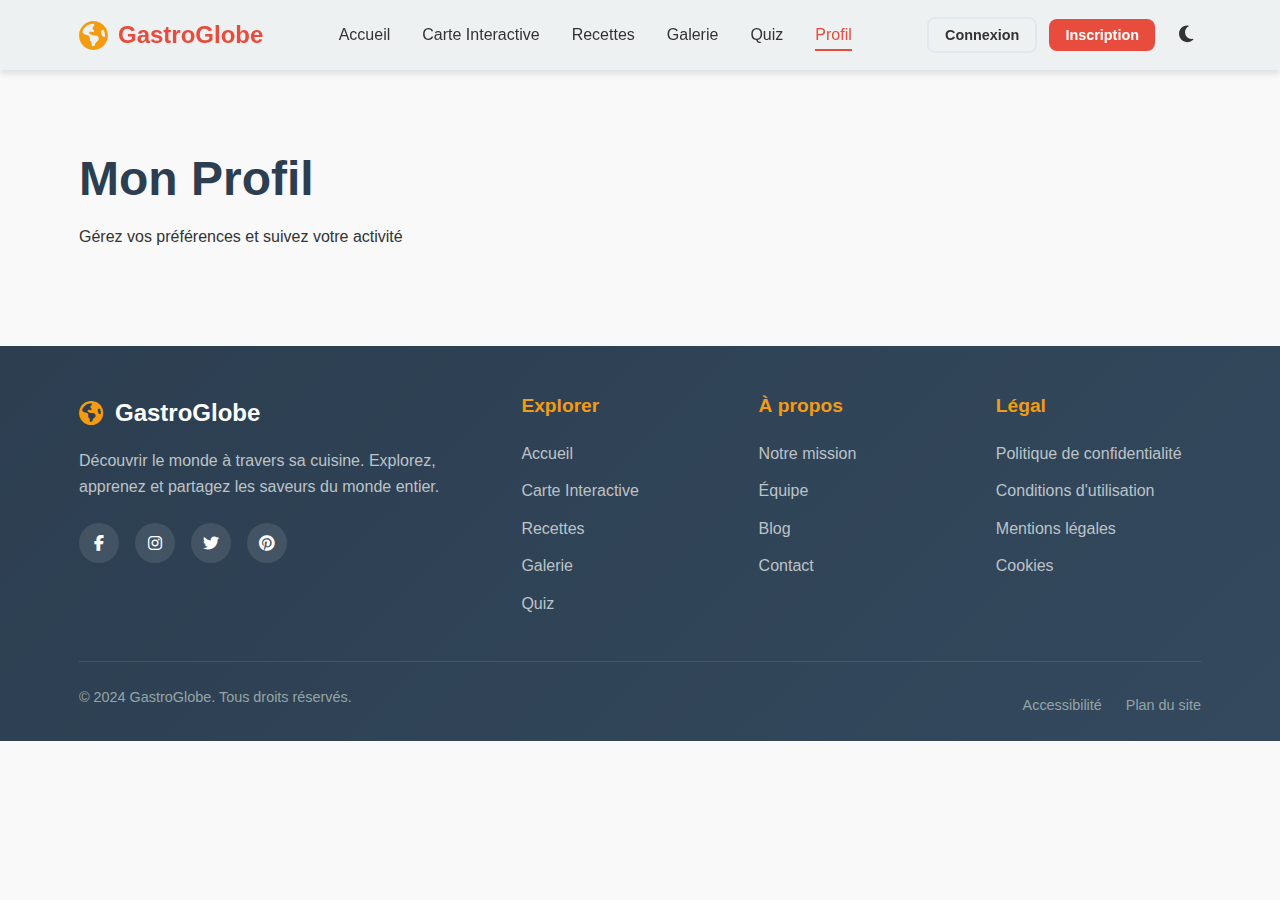
<file: pages/profil.html>
<!DOCTYPE html>
<html lang="fr">
<head>
    <meta charset="UTF-8">
    <meta name="viewport" content="width=device-width, initial-scale=1.0">
    <title>Mon Profil - GastroGlobe</title>
    <link rel="stylesheet" href="https://cdnjs.cloudflare.com/ajax/libs/font-awesome/6.4.0/css/all.min.css">
    <link rel="stylesheet" href="../css/style.css">
    <link rel="stylesheet" href="../css/components/header.css">
    <link rel="stylesheet" href="../css/components/footer.css">
    <link rel="stylesheet" href="../css/components/auth.css">
    <link rel="stylesheet" href="../css/pages/profil.css">
</head>
<body>
    <header class="main-header">
        <div class="container">
            <div class="header-content">
                <div class="logo">
                    <a href="../index.html">
                        <i class="fas fa-globe-americas"></i>
                        <span>GastroGlobe</span>
                    </a>
                </div>
                <nav class="main-nav">
                    <ul>
                        <li><a href="../index.html">Accueil</a></li>
                        <li><a href="carte.html">Carte Interactive</a></li>
                        <li><a href="recettes.html">Recettes</a></li>
                        <li><a href="galerie.html">Galerie</a></li>
                        <li><a href="quiz.html">Quiz</a></li>
                        <li><a href="profil.html" class="active">Profil</a></li>
                    </ul>
                </nav>
                <div class="header-actions">
                    <div class="user-menu" id="userMenu" style="display: none;">
                        <div class="user-info">
                            <div class="user-avatar" id="userAvatarHeader"></div>
                            <span id="userNameHeader"></span>
                        </div>
                        <div class="dropdown-menu">
                            <a href="profil.html"><i class="fas fa-user"></i> Mon Profil</a>
                            <a href="#" id="logoutBtn"><i class="fas fa-sign-out-alt"></i> Déconnexion</a>
                        </div>
                    </div>
                    <div class="auth-buttons" id="authButtons">
                        <button class="btn btn-outline" id="loginBtn">Connexion</button>
                        <button class="btn btn-primary" id="registerBtn">Inscription</button>
                    </div>
                    <button class="theme-toggle" id="themeToggle">
                        <i class="fas fa-moon"></i>
                    </button>
                </div>
            </div>
        </div>
    </header>

    <section class="page-header">
        <div class="container">
            <div class="page-header-content">
                <h1>Mon Profil</h1>
                <p>Gérez vos préférences et suivez votre activité</p>
            </div>
        </div>
    </section>

    <!-- Guest State -->
    <section class="profile-guest" id="profileGuest" style="display: none;">
        <div class="container">
            <div class="guest-content">
                <div class="guest-icon">
                    <i class="fas fa-user-lock"></i>
                </div>
                <h2>Accès réservé aux membres</h2>
                <p>Connectez-vous pour accéder à votre profil personnel et gérer vos favoris.</p>
                <div class="guest-actions">
                    <button class="btn btn-primary" id="guestLoginBtn">
                        <i class="fas fa-sign-in-alt"></i> Se connecter
                    </button>
                    <button class="btn btn-secondary" id="guestRegisterBtn">
                        <i class="fas fa-user-plus"></i> Créer un compte
                    </button>
                </div>
            </div>
        </div>
    </section>

    <!-- Authenticated State -->
    <section class="profile-authenticated" id="profileAuthenticated" style="display: none;">
        <div class="container">
            <div class="profile-layout">
                <!-- Sidebar -->
                <div class="profile-sidebar">
                    <div class="user-card">
                        <div class="user-avatar-large" id="userAvatarLarge">
                            <i class="fas fa-user"></i>
                        </div>
                        <h2 id="userName">Invité</h2>
                        <p class="user-email" id="userEmail"></p>
                        <div class="user-stats">
                            <div class="user-stat">
                                <span class="stat-number" id="favoritesCount">0</span>
                                <span class="stat-label">Favoris</span>
                            </div>
                            <div class="user-stat">
                                <span class="stat-number" id="quizScore">0</span>
                                <span class="stat-label">Points</span>
                            </div>
                            <div class="user-stat">
                                <span class="stat-number" id="memberSince">-</span>
                                <span class="stat-label">Membre</span>
                            </div>
                        </div>
                    </div>

                    <nav class="profile-nav">
                        <button class="nav-item active" data-tab="overview">
                            <i class="fas fa-home"></i>
                            <span>Vue d'ensemble</span>
                        </button>
                        <button class="nav-item" data-tab="favorites">
                            <i class="fas fa-heart"></i>
                            <span>Mes Favoris</span>
                            <span class="nav-badge" id="favoritesBadge">0</span>
                        </button>
                        <button class="nav-item" data-tab="history">
                            <i class="fas fa-history"></i>
                            <span>Historique</span>
                        </button>
                        <button class="nav-item" data-tab="achievements">
                            <i class="fas fa-trophy"></i>
                            <span>Badges</span>
                            <span class="nav-badge" id="badgesCount">0</span>
                        </button>
                        <button class="nav-item" data-tab="settings">
                            <i class="fas fa-cog"></i>
                            <span>Paramètres</span>
                        </button>
                    </nav>

                    <div class="profile-actions">
                        <button class="btn btn-primary btn-full" id="editProfileBtn">
                            <i class="fas fa-edit"></i> Modifier le profil
                        </button>
                    </div>
                </div>

                <!-- Main Content -->
                <div class="profile-content">
                    <!-- Overview Tab -->
                    <div class="tab-content active" id="overviewTab">
                        <div class="tab-header">
                            <h2>Vue d'ensemble</h2>
                            <p>Votre activité récente sur GastroGlobe</p>
                        </div>

                        <div class="overview-grid">
                            <div class="stat-card large">
                                <div class="stat-icon">
                                    <i class="fas fa-trophy"></i>
                                </div>
                                <div class="stat-content">
                                    <span class="stat-number" id="overviewScore">0</span>
                                    <span class="stat-label">Score Total Quiz</span>
                                    <div class="stat-progress">
                                        <div class="progress-bar">
                                            <div class="progress-fill" id="scoreProgress" style="width: 0%"></div>
                                        </div>
                                        <span class="progress-text">Niveau 1</span>
                                    </div>
                                </div>
                            </div>

                            <div class="stat-card">
                                <div class="stat-icon">
                                    <i class="fas fa-heart"></i>
                                </div>
                                <div class="stat-content">
                                    <span class="stat-number" id="overviewFavorites">0</span>
                                    <span class="stat-label">Recettes Favorites</span>
                                </div>
                            </div>

                            <div class="stat-card">
                                <div class="stat-icon">
                                    <i class="fas fa-check-circle"></i>
                                </div>
                                <div class="stat-content">
                                    <span class="stat-number" id="overviewQuizzes">0</span>
                                    <span class="stat-label">Quiz Complétés</span>
                                </div>
                            </div>

                            <div class="stat-card">
                                <div class="stat-icon">
                                    <i class="fas fa-clock"></i>
                                </div>
                                <div class="stat-content">
                                    <span class="stat-number" id="overviewRecipes">0</span>
                                    <span class="stat-label">Recettes Consultées</span>
                                </div>
                            </div>
                        </div>

                        <div class="recent-activity">
                            <h3>Activité Récente</h3>
                            <div class="activity-list" id="recentActivity">
                                <!-- Activity items will be loaded here -->
                            </div>
                        </div>
                    </div>

                    <!-- Favorites Tab -->
                    <div class="tab-content" id="favoritesTab">
                        <div class="tab-header">
                            <h2>Mes Recettes Favorites</h2>
                            <p>Vos recettes préférées sauvegardées</p>
                        </div>

                        <div class="favorites-controls">
                            <div class="search-bar">
                                <i class="fas fa-search"></i>
                                <input type="text" id="favoritesSearch" placeholder="Rechercher dans mes favoris...">
                            </div>
                            <div class="filter-group">
                                <select id="favoritesFilter" class="filter-select">
                                    <option value="all">Toutes les catégories</option>
                                    <option value="vegan">Vegan</option>
                                    <option value="vegetarien">Végétarien</option>
                                    <option value="viande">Viande</option>
                                    <option value="poisson">Poisson</option>
                                </select>
                            </div>
                        </div>

                        <div class="favorites-grid" id="favoritesGrid">
                            <!-- Favorites will be loaded here -->
                        </div>

                        <div class="empty-state" id="emptyFavorites" style="display: none;">
                            <div class="empty-icon">
                                <i class="fas fa-heart"></i>
                            </div>
                            <h3>Aucune recette favorite</h3>
                            <p>Ajoutez des recettes à vos favoris pour les retrouver facilement ici.</p>
                            <a href="recettes.html" class="btn btn-primary">
                                <i class="fas fa-utensils"></i> Découvrir des recettes
                            </a>
                        </div>
                    </div>

                    <!-- History Tab -->
                    <div class="tab-content" id="historyTab">
                        <div class="tab-header">
                            <h2>Historique d'Activité</h2>
                            <p>Vos dernières actions sur GastroGlobe</p>
                        </div>

                        <div class="history-filters">
                            <div class="filter-group">
                                <select id="historyTypeFilter" class="filter-select">
                                    <option value="all">Toutes les activités</option>
                                    <option value="recipe_view">Consultation recettes</option>
                                    <option value="quiz_completed">Quiz complétés</option>
                                    <option value="favorite_added">Favoris ajoutés</option>
                                </select>
                            </div>
                            <button class="btn btn-secondary" id="clearHistoryBtn">
                                <i class="fas fa-trash"></i> Effacer l'historique
                            </button>
                        </div>

                        <div class="history-timeline" id="historyTimeline">
                            <!-- History items will be loaded here -->
                        </div>

                        <div class="empty-state" id="emptyHistory" style="display: none;">
                            <div class="empty-icon">
                                <i class="fas fa-history"></i>
                            </div>
                            <h3>Aucune activité récente</h3>
                            <p>Votre historique d'activité apparaîtra ici.</p>
                        </div>
                    </div>

                    <!-- Achievements Tab -->
                    <div class="tab-content" id="achievementsTab">
                        <div class="tab-header">
                            <h2>Mes Badges</h2>
                            <p>Débloquez des badges en explorant le monde culinaire</p>
                        </div>

                        <div class="achievements-stats">
                            <div class="achievement-stat">
                                <span class="stat-number" id="unlockedBadges">0</span>
                                <span class="stat-label">Badges débloqués</span>
                            </div>
                            <div class="achievement-stat">
                                <span class="stat-number" id="totalBadges">12</span>
                                <span class="stat-label">Badges disponibles</span>
                            </div>
                            <div class="achievement-stat">
                                <span class="stat-number" id="completionRate">0%</span>
                                <span class="stat-label">Taux de completion</span>
                            </div>
                        </div>

                        <div class="achievements-grid" id="achievementsGrid">
                            <!-- Badges will be loaded here -->
                        </div>
                    </div>

                    <!-- Settings Tab -->
                    <div class="tab-content" id="settingsTab">
                        <div class="tab-header">
                            <h2>Paramètres du Compte</h2>
                            <p>Personnalisez votre expérience GastroGlobe</p>
                        </div>

                        <form class="settings-form" id="settingsForm">
                            <div class="settings-section">
                                <h3>Profil</h3>
                                <div class="form-group">
                                    <label for="settingsName">Nom d'utilisateur</label>
                                    <input type="text" id="settingsName" required>
                                </div>
                                <div class="form-group">
                                    <label for="settingsEmail">Adresse email</label>
                                    <input type="email" id="settingsEmail" required>
                                </div>
                                <div class="form-group">
                                    <label>Avatar</label>
                                    <div class="avatar-options">
                                        <div class="avatar-option" data-avatar="👨‍🍳">👨‍🍳</div>
                                        <div class="avatar-option" data-avatar="👩‍🍳">👩‍🍳</div>
                                        <div class="avatar-option" data-avatar="🧑‍🍳">🧑‍🍳</div>
                                        <div class="avatar-option" data-avatar="🍕">🍕</div>
                                        <div class="avatar-option" data-avatar="🍣">🍣</div>
                                        <div class="avatar-option" data-avatar="🌮">🌮</div>
                                    </div>
                                </div>
                            </div>

                            <div class="settings-section">
                                <h3>Préférences</h3>
                                <div class="form-group">
                                    <label for="settingsLanguage">Langue</label>
                                    <select id="settingsLanguage" class="filter-select">
                                        <option value="fr">Français</option>
                                        <option value="en">English</option>
                                        <option value="es">Español</option>
                                    </select>
                                </div>
                                <div class="form-group checkbox-group">
                                    <input type="checkbox" id="settingsNotifications" checked>
                                    <label for="settingsNotifications">
                                        <span class="checkbox-label">Recevoir les notifications par email</span>
                                        <span class="checkbox-description">Recevez des recettes et des défis culinaires</span>
                                    </label>
                                </div>
                                <div class="form-group checkbox-group">
                                    <input type="checkbox" id="settingsNewsletter" checked>
                                    <label for="settingsNewsletter">
                                        <span class="checkbox-label">S'abonner à la newsletter</span>
                                        <span class="checkbox-description">Recevez notre newsletter hebdomadaire</span>
                                    </label>
                                </div>
                            </div>

                            <div class="settings-section">
                                <h3>Sécurité</h3>
                                <div class="form-group">
                                    <label for="currentPassword">Mot de passe actuel</label>
                                    <input type="password" id="currentPassword">
                                </div>
                                <div class="form-group">
                                    <label for="newPassword">Nouveau mot de passe</label>
                                    <input type="password" id="newPassword">
                                </div>
                                <div class="form-group">
                                    <label for="confirmPassword">Confirmer le nouveau mot de passe</label>
                                    <input type="password" id="confirmPassword">
                                </div>
                            </div>

                            <div class="settings-actions">
                                <button type="submit" class="btn btn-primary">
                                    <i class="fas fa-save"></i> Enregistrer les modifications
                                </button>
                                <button type="button" class="btn btn-secondary" id="resetSettingsBtn">
                                    <i class="fas fa-undo"></i> Réinitialiser
                                </button>
                            </div>
                        </form>
                    </div>
                </div>
            </div>
        </div>
    </section>

    <!-- Edit Profile Modal -->
    <div class="modal" id="editProfileModal">
        <div class="modal-content">
            <span class="close-modal">&times;</span>
            <h2>Modifier le Profil</h2>
            <form id="editProfileForm">
                <div class="form-group">
                    <label for="editName">Nom d'utilisateur</label>
                    <input type="text" id="editName" required>
                </div>
                <div class="form-group">
                    <label for="editEmail">Email</label>
                    <input type="email" id="editEmail" required>
                </div>
                <div class="form-group">
                    <label>Choisissez un avatar</label>
                    <div class="avatar-options">
                        <div class="avatar-option" data-avatar="👨‍🍳">👨‍🍳</div>
                        <div class="avatar-option" data-avatar="👩‍🍳">👩‍🍳</div>
                        <div class="avatar-option" data-avatar="🧑‍🍳">🧑‍🍳</div>
                        <div class="avatar-option" data-avatar="🍕">🍕</div>
                        <div class="avatar-option" data-avatar="🍣">🍣</div>
                        <div class="avatar-option" data-avatar="🌮">🌮</div>
                    </div>
                </div>
                <div class="form-group">
                    <label for="editCurrentPassword">Mot de passe actuel (pour confirmer)</label>
                    <input type="password" id="editCurrentPassword" required>
                </div>
                <div class="form-actions">
                    <button type="submit" class="btn btn-primary btn-full">
                        <i class="fas fa-save"></i> Enregistrer les modifications
                    </button>
                </div>
            </form>
        </div>
    </div>

    <footer class="main-footer">
        <div class="container">
            <div class="footer-content">
                <div class="footer-section">
                    <div class="footer-logo">
                        <i class="fas fa-globe-americas"></i>
                        <span>GastroGlobe</span>
                    </div>
                    <p class="footer-description">
                        Découvrir le monde à travers sa cuisine. Explorez, apprenez et partagez les saveurs du monde entier.
                    </p>
                    <div class="social-links">
                        <a href="#" aria-label="Facebook"><i class="fab fa-facebook-f"></i></a>
                        <a href="#" aria-label="Instagram"><i class="fab fa-instagram"></i></a>
                        <a href="#" aria-label="Twitter"><i class="fab fa-twitter"></i></a>
                        <a href="#" aria-label="Pinterest"><i class="fab fa-pinterest"></i></a>
                    </div>
                </div>
                <div class="footer-section">
                    <h3>Explorer</h3>
                    <ul class="footer-links">
                        <li><a href="../index.html">Accueil</a></li>
                        <li><a href="carte.html">Carte Interactive</a></li>
                        <li><a href="recettes.html">Recettes</a></li>
                        <li><a href="galerie.html">Galerie</a></li>
                        <li><a href="quiz.html">Quiz</a></li>
                    </ul>
                </div>
                <div class="footer-section">
                    <h3>À propos</h3>
                    <ul class="footer-links">
                        <li><a href="apropos.html">Notre mission</a></li>
                        <li><a href="apropos.html">Équipe</a></li>
                        <li><a href="#">Blog</a></li>
                        <li><a href="apropos.html">Contact</a></li>
                    </ul>
                </div>
                <div class="footer-section">
                    <h3>Légal</h3>
                    <ul class="footer-links">
                        <li><a href="#">Politique de confidentialité</a></li>
                        <li><a href="#">Conditions d'utilisation</a></li>
                        <li><a href="#">Mentions légales</a></li>
                        <li><a href="#">Cookies</a></li>
                    </ul>
                </div>
            </div>
            <div class="footer-bottom">
                <p>&copy; 2024 GastroGlobe. Tous droits réservés.</p>
                <div class="footer-bottom-links">
                    <a href="#">Accessibilité</a>
                    <a href="#">Plan du site</a>
                </div>
            </div>
        </div>
    </footer>

    <!-- Auth Modals -->
    <div class="modal" id="loginModal">
        <div class="modal-content">
            <span class="close-modal">&times;</span>
            <h2>Connexion</h2>
            <form id="loginForm">
                <div class="form-group">
                    <label for="loginEmail">Email</label>
                    <input type="email" id="loginEmail" required>
                </div>
                <div class="form-group">
                    <label for="loginPassword">Mot de passe</label>
                    <input type="password" id="loginPassword" required>
                </div>
                <button type="submit" class="btn btn-primary btn-full">Se connecter</button>
            </form>
            <div class="auth-switch">
                <p>Pas encore de compte ? <a href="#" id="switchToRegister">S'inscrire</a></p>
            </div>
        </div>
    </div>

    <div class="modal" id="registerModal">
        <div class="modal-content">
            <span class="close-modal">&times;</span>
            <h2>Inscription</h2>
            <form id="registerForm">
                <div class="form-group">
                    <label for="registerName">Nom d'utilisateur</label>
                    <input type="text" id="registerName" required>
                </div>
                <div class="form-group">
                    <label for="registerEmail">Email</label>
                    <input type="email" id="registerEmail" required>
                </div>
                <div class="form-group">
                    <label for="registerPassword">Mot de passe</label>
                    <input type="password" id="registerPassword" required minlength="6">
                </div>
                <div class="form-group">
                    <label for="registerConfirmPassword">Confirmer le mot de passe</label>
                    <input type="password" id="registerConfirmPassword" required>
                </div>
                <div class="form-group">
                    <label>Choisissez un avatar</label>
                    <div class="avatar-options">
                        <div class="avatar-option" data-avatar="👨‍🍳">👨‍🍳</div>
                        <div class="avatar-option" data-avatar="👩‍🍳">👩‍🍳</div>
                        <div class="avatar-option" data-avatar="🧑‍🍳">🧑‍🍳</div>
                        <div class="avatar-option" data-avatar="🍕">🍕</div>
                        <div class="avatar-option" data-avatar="🍣">🍣</div>
                        <div class="avatar-option" data-avatar="🌮">🌮</div>
                    </div>
                </div>
                <button type="submit" class="btn btn-primary btn-full">S'inscrire</button>
            </form>
            <div class="auth-switch">
                <p>Déjà un compte ? <a href="#" id="switchToLogin">Se connecter</a></p>
            </div>
        </div>
    </div>

    <div class="toast" id="toast"></div>

    <script src="../js/utils.js"></script>
    <script src="../js/auth.js"></script>
    <script src="../js/profile.js"></script>
</body>
</html>
</file>
<file: css/style.css>
:root {
    --primary: #e74c3c;
    --primary-dark: #c0392b;
    --primary-light: #fdEDEC;
    --secondary: #f39c12;
    --accent: #2ecc71;
    --dark: #2c3e50;
    --dark-light: #34495e;
    --light: #ecf0f1;
    --text: #333;
    --text-light: #7f8c8d;
    --bg-light: #f9f9f9;
    --border: #e1e8ed;
    --shadow: 0 4px 6px rgba(0, 0, 0, 0.1);
    --shadow-lg: 0 10px 25px rgba(0, 0, 0, 0.15);
    --transition: all 0.3s ease;
    --radius: 8px;
    --radius-lg: 12px;
}

.dark-mode {
    --primary: #e74c3c;
    --primary-dark: #c0392b;
    --primary-light: #2d1b1a;
    --secondary: #f39c12;
    --accent: #2ecc71;
    --dark: #ecf0f1;
    --dark-light: #bdc3c7;
    --light: #2c3e50;
    --text: #f9f9f9;
    --text-light: #bdc3c7;
    --bg-light: #34495e;
    --border: #4a5f7a;
    --shadow: 0 4px 6px rgba(0, 0, 0, 0.3);
    --shadow-lg: 0 10px 25px rgba(0, 0, 0, 0.4);
}

* {
    margin: 0;
    padding: 0;
    box-sizing: border-box;
}

html {
    scroll-behavior: smooth;
}

body {
    font-family: 'Segoe UI', Tahoma, Geneva, Verdana, sans-serif;
    background-color: var(--bg-light);
    color: var(--text);
    line-height: 1.6;
    transition: var(--transition);
}

.container {
    width: 90%;
    max-width: 1200px;
    margin: 0 auto;
    padding: 0 15px;
}

/* Typography */
h1, h2, h3, h4, h5, h6 {
    font-weight: 700;
    line-height: 1.2;
    margin-bottom: 1rem;
    color: var(--dark);
}

.dark-mode h1, 
.dark-mode h2, 
.dark-mode h3, 
.dark-mode h4, 
.dark-mode h5, 
.dark-mode h6 {
    color: var(--dark);
}

h1 { font-size: 3rem; }
h2 { font-size: 2.5rem; }
h3 { font-size: 2rem; }
h4 { font-size: 1.5rem; }
h5 { font-size: 1.25rem; }
h6 { font-size: 1rem; }

p {
    margin-bottom: 1rem;
}

a {
    color: var(--primary);
    text-decoration: none;
    transition: var(--transition);
}

a:hover {
    color: var(--primary-dark);
}

/* Buttons */
.btn {
    display: inline-flex;
    align-items: center;
    gap: 8px;
    padding: 12px 24px;
    border-radius: var(--radius);
    font-weight: 600;
    cursor: pointer;
    transition: var(--transition);
    border: none;
    font-size: 1rem;
    text-decoration: none;
    justify-content: center;
}

.btn-primary {
    background-color: var(--primary);
    color: white;
}

.btn-primary:hover {
    background-color: var(--primary-dark);
    transform: translateY(-2px);
    box-shadow: var(--shadow-lg);
    color: white;
}

.btn-secondary {
    background-color: transparent;
    border: 2px solid var(--primary);
    color: var(--primary);
}

.btn-secondary:hover {
    background-color: var(--primary);
    color: white;
    transform: translateY(-2px);
    box-shadow: var(--shadow-lg);
}

.btn-outline {
    background-color: transparent;
    border: 2px solid var(--border);
    color: var(--text);
}

.btn-outline:hover {
    border-color: var(--primary);
    color: var(--primary);
    transform: translateY(-2px);
}

.btn-large {
    padding: 16px 32px;
    font-size: 1.1rem;
}

.btn-full {
    width: 100%;
}

/* Hero Section */
.hero {
    padding: 100px 0;
    background: linear-gradient(135deg, var(--primary-light) 0%, var(--bg-light) 100%);
}

.hero-content {
    display: grid;
    grid-template-columns: 1fr 1fr;
    gap: 60px;
    align-items: center;
}

.hero-title {
    font-size: 3.5rem;
    margin-bottom: 1.5rem;
    color: var(--dark);
}

.hero-description {
    font-size: 1.2rem;
    color: var(--text-light);
    margin-bottom: 2rem;
}

.hero-actions {
    display: flex;
    gap: 20px;
    margin-bottom: 3rem;
    flex-wrap: wrap;
}

.hero-stats {
    display: flex;
    gap: 40px;
}

.stat {
    text-align: center;
}

.stat-number {
    display: block;
    font-size: 2rem;
    font-weight: 700;
    color: var(--primary);
}

.stat-label {
    font-size: 0.9rem;
    color: var(--text-light);
}

.hero-visual {
    position: relative;
}

.food-collage {
    position: relative;
    height: 400px;
}

.food-img {
    border-radius: var(--radius-lg);
    box-shadow: var(--shadow-lg);
    object-fit: cover;
    position: absolute;
    transition: var(--transition);
}

.main-img {
    width: 300px;
    height: 300px;
    top: 0;
    left: 50%;
    transform: translateX(-50%);
    z-index: 3;
}

.secondary-img {
    width: 250px;
    height: 250px;
    top: 50px;
    left: 0;
    z-index: 2;
}

.tertiary-img {
    width: 250px;
    height: 250px;
    top: 50px;
    right: 0;
    z-index: 2;
}

.food-collage:hover .main-img {
    transform: translateX(-50%) scale(1.05);
}

.food-collage:hover .secondary-img {
    transform: translateX(-10px) scale(1.05);
}

.food-collage:hover .tertiary-img {
    transform: translateX(10px) scale(1.05);
}

/* Sections */
section {
    padding: 80px 0;
}

.section-header {
    text-align: center;
    margin-bottom: 60px;
}

.section-header h2 {
    font-size: 2.5rem;
    margin-bottom: 1rem;
    color: var(--dark);
}

.section-header p {
    font-size: 1.1rem;
    color: var(--text-light);
    max-width: 600px;
    margin: 0 auto;
}

.section-actions {
    text-align: center;
    margin-top: 40px;
}

/* Features Section */
.features {
    background-color: var(--light);
}

.features-grid {
    display: grid;
    grid-template-columns: repeat(auto-fit, minmax(350px, 1fr));
    gap: 30px;
}

.feature-card {
    background: var(--bg-light);
    padding: 40px 30px;
    border-radius: var(--radius-lg);
    text-align: center;
    transition: var(--transition);
    border: 1px solid var(--border);
}

.feature-card:hover {
    transform: translateY(-10px);
    box-shadow: var(--shadow-lg);
}

.feature-icon {
    width: 80px;
    height: 80px;
    background: linear-gradient(135deg, var(--primary) 0%, var(--secondary) 100%);
    border-radius: 50%;
    display: flex;
    align-items: center;
    justify-content: center;
    margin: 0 auto 20px;
    font-size: 2rem;
    color: white;
}

.feature-card h3 {
    margin-bottom: 15px;
    color: var(--dark);
}

.feature-card p {
    color: var(--text-light);
    margin-bottom: 20px;
}

.feature-link {
    color: var(--primary);
    font-weight: 600;
    display: inline-flex;
    align-items: center;
    gap: 5px;
}

.feature-link:hover {
    gap: 10px;
}

/* Recipes Grid */
.recipes-grid {
    display: grid;
    grid-template-columns: repeat(auto-fill, minmax(300px, 1fr));
    gap: 30px;
}

.recipe-card {
    background: var(--light);
    border-radius: var(--radius-lg);
    overflow: hidden;
    box-shadow: var(--shadow);
    transition: var(--transition);
    border: 1px solid var(--border);
}

.recipe-card:hover {
    transform: translateY(-5px);
    box-shadow: var(--shadow-lg);
}

.recipe-image {
    height: 200px;
    width: 100%;
    object-fit: cover;
}

.recipe-content {
    padding: 20px;
}

.recipe-title {
    font-size: 1.3rem;
    margin-bottom: 10px;
    color: var(--dark);
}

.recipe-description {
    color: var(--text-light);
    margin-bottom: 15px;
    font-size: 0.95rem;
}

.recipe-meta {
    display: flex;
    justify-content: space-between;
    align-items: center;
    margin-bottom: 15px;
    font-size: 0.9rem;
    color: var(--text-light);
}

.recipe-actions {
    display: flex;
    gap: 10px;
}

/* Newsletter */
.newsletter {
    background: linear-gradient(135deg, var(--primary) 0%, var(--secondary) 100%);
    color: white;
    padding: 60px 0;
}

.newsletter-content {
    display: grid;
    grid-template-columns: 1fr 1fr;
    gap: 40px;
    align-items: center;
}

.newsletter-text h2 {
    color: white;
    margin-bottom: 1rem;
}

.newsletter-text p {
    font-size: 1.1rem;
    opacity: 0.9;
}

.newsletter-form .form-group {
    display: flex;
    gap: 10px;
}

.newsletter-form input {
    flex: 1;
    padding: 15px 20px;
    border: none;
    border-radius: var(--radius);
    font-size: 1rem;
}

.newsletter-form .btn {
    white-space: nowrap;
}

/* Form Elements */
.form-group {
    margin-bottom: 20px;
}

.form-group label {
    display: block;
    margin-bottom: 8px;
    font-weight: 500;
    color: var(--dark);
}

.form-group input,
.form-group select,
.form-group textarea {
    width: 100%;
    padding: 12px 16px;
    border: 1px solid var(--border);
    border-radius: var(--radius);
    font-size: 1rem;
    background-color: var(--light);
    color: var(--text);
    transition: var(--transition);
}

.form-group input:focus,
.form-group select:focus,
.form-group textarea:focus {
    outline: none;
    border-color: var(--primary);
    box-shadow: 0 0 0 3px rgba(231, 76, 60, 0.1);
}

/* Modal */
.modal {
    display: none;
    position: fixed;
    top: 0;
    left: 0;
    width: 100%;
    height: 100%;
    background-color: rgba(0, 0, 0, 0.7);
    z-index: 1000;
    align-items: center;
    justify-content: center;
    padding: 20px;
}

.modal-content {
    background-color: var(--light);
    border-radius: var(--radius-lg);
    width: 100%;
    max-width: 500px;
    padding: 40px;
    position: relative;
    box-shadow: var(--shadow-lg);
    animation: modalSlideIn 0.3s ease;
}

@keyframes modalSlideIn {
    from {
        opacity: 0;
        transform: translateY(-50px);
    }
    to {
        opacity: 1;
        transform: translateY(0);
    }
}

.close-modal {
    position: absolute;
    top: 20px;
    right: 20px;
    font-size: 1.5rem;
    cursor: pointer;
    color: var(--text-light);
    transition: var(--transition);
}

.close-modal:hover {
    color: var(--primary);
}

/* Toast */
.toast {
    position: fixed;
    bottom: 20px;
    right: 20px;
    padding: 15px 25px;
    background-color: var(--accent);
    color: white;
    border-radius: var(--radius);
    box-shadow: var(--shadow-lg);
    z-index: 1100;
    transform: translateY(100px);
    opacity: 0;
    transition: all 0.3s ease;
}

.toast.show {
    transform: translateY(0);
    opacity: 1;
}

.toast.error {
    background-color: var(--primary);
}

/* Avatar Options */
.avatar-options {
    display: flex;
    gap: 10px;
    margin: 15px 0;
    flex-wrap: wrap;
    justify-content: center;
}

.avatar-option {
    width: 50px;
    height: 50px;
    border-radius: 50%;
    display: flex;
    align-items: center;
    justify-content: center;
    font-size: 1.5rem;
    cursor: pointer;
    transition: var(--transition);
    border: 2px solid var(--border);
    background: var(--bg-light);
}

.avatar-option.selected {
    border-color: var(--primary);
    transform: scale(1.1);
    background: var(--primary-light);
}

/* Loading */
.loading {
    display: flex;
    justify-content: center;
    align-items: center;
    padding: 40px;
}

.spinner {
    border: 4px solid rgba(0, 0, 0, 0.1);
    border-left-color: var(--primary);
    border-radius: 50%;
    width: 40px;
    height: 40px;
    animation: spin 1s linear infinite;
}

@keyframes spin {
    to { transform: rotate(360deg); }
}

/* Utility Classes */
.text-center { text-align: center; }
.text-left { text-align: left; }
.text-right { text-align: right; }

.mt-1 { margin-top: 1rem; }
.mt-2 { margin-top: 2rem; }
.mt-3 { margin-top: 3rem; }

.mb-1 { margin-bottom: 1rem; }
.mb-2 { margin-bottom: 2rem; }
.mb-3 { margin-bottom: 3rem; }

.hidden { display: none; }
</file>
<file: css/components/header.css>
/* Header Styles */
.main-header {
    background-color: var(--light);
    box-shadow: var(--shadow);
    position: sticky;
    top: 0;
    z-index: 1000;
    transition: var(--transition);
    backdrop-filter: blur(10px);
    background-color: rgba(236, 240, 241, 0.95);
}

.dark-mode .main-header {
    background-color: rgba(44, 62, 80, 0.95);
}

.header-content {
    display: flex;
    justify-content: space-between;
    align-items: center;
    padding: 1rem 0;
}

.logo a {
    display: flex;
    align-items: center;
    gap: 10px;
    font-size: 1.5rem;
    font-weight: 700;
    color: var(--primary);
    text-decoration: none;
    transition: var(--transition);
}

.logo a:hover {
    transform: scale(1.05);
}

.logo i {
    font-size: 1.8rem;
    color: var(--secondary);
}

.main-nav ul {
    display: flex;
    list-style: none;
    gap: 2rem;
    margin: 0;
    padding: 0;
}

.main-nav a {
    text-decoration: none;
    color: var(--text);
    font-weight: 500;
    transition: var(--transition);
    position: relative;
    padding: 0.5rem 0;
}

.main-nav a:hover,
.main-nav a.active {
    color: var(--primary);
}

.main-nav a::after {
    content: '';
    position: absolute;
    width: 0;
    height: 2px;
    bottom: 0;
    left: 0;
    background-color: var(--primary);
    transition: var(--transition);
}

.main-nav a:hover::after,
.main-nav a.active::after {
    width: 100%;
}

.header-actions {
    display: flex;
    align-items: center;
    gap: 1rem;
}

.user-menu {
    display: flex;
    align-items: center;
    gap: 0.75rem;
    position: relative;
    cursor: pointer;
}

.user-info {
    display: flex;
    align-items: center;
    gap: 0.5rem;
    padding: 0.5rem;
    border-radius: var(--radius);
    transition: var(--transition);
}

.user-info:hover {
    background-color: var(--primary-light);
}

.user-avatar {
    width: 2.5rem;
    height: 2.5rem;
    border-radius: 50%;
    background: linear-gradient(135deg, var(--primary) 0%, var(--secondary) 100%);
    display: flex;
    align-items: center;
    justify-content: center;
    color: white;
    font-weight: bold;
    font-size: 1.2rem;
}

.dropdown-menu {
    position: absolute;
    top: 100%;
    right: 0;
    background: var(--light);
    border: 1px solid var(--border);
    border-radius: var(--radius);
    box-shadow: var(--shadow-lg);
    min-width: 200px;
    opacity: 0;
    visibility: hidden;
    transform: translateY(-10px);
    transition: var(--transition);
}

.user-menu:hover .dropdown-menu {
    opacity: 1;
    visibility: visible;
    transform: translateY(0);
}

.dropdown-menu a {
    display: flex;
    align-items: center;
    gap: 0.75rem;
    padding: 0.75rem 1rem;
    color: var(--text);
    text-decoration: none;
    transition: var(--transition);
    border-bottom: 1px solid var(--border);
}

.dropdown-menu a:last-child {
    border-bottom: none;
}

.dropdown-menu a:hover {
    background-color: var(--primary-light);
    color: var(--primary);
}

.auth-buttons {
    display: flex;
    gap: 0.75rem;
}

.theme-toggle {
    background: none;
    border: none;
    font-size: 1.2rem;
    color: var(--text);
    cursor: pointer;
    padding: 0.5rem;
    border-radius: var(--radius);
    transition: var(--transition);
}

.theme-toggle:hover {
    background-color: var(--primary-light);
    color: var(--primary);
    transform: rotate(15deg);
}

.mobile-menu-toggle {
    display: none;
    background: none;
    border: none;
    font-size: 1.5rem;
    color: var(--text);
    cursor: pointer;
    padding: 0.5rem;
}

/* Mobile Navigation */
@media (max-width: 768px) {
    .mobile-menu-toggle {
        display: block;
    }

    .main-nav {
        position: fixed;
        top: 100%;
        left: 0;
        width: 100%;
        background: var(--light);
        box-shadow: var(--shadow);
        transform: translateY(-100%);
        opacity: 0;
        visibility: hidden;
        transition: var(--transition);
    }

    .main-nav.active {
        transform: translateY(0);
        opacity: 1;
        visibility: visible;
    }

    .main-nav ul {
        flex-direction: column;
        padding: 1rem;
        gap: 0;
    }

    .main-nav a {
        display: block;
        padding: 1rem;
        border-bottom: 1px solid var(--border);
    }

    .main-nav a:last-child {
        border-bottom: none;
    }

    .auth-buttons {
        flex-direction: column;
        width: 100%;
    }

    .auth-buttons .btn {
        width: 100%;
        justify-content: center;
    }
}
</file>
<file: css/components/footer.css>
/* Footer Styles */
.main-footer {
    background: linear-gradient(135deg, var(--dark) 0%, var(--dark-light) 100%);
    color: white;
    padding: 3rem 0 1rem;
    margin-top: auto;
}

.footer-content {
    display: grid;
    grid-template-columns: 2fr 1fr 1fr 1fr;
    gap: 2rem;
    margin-bottom: 2rem;
}

.footer-section h3 {
    color: var(--secondary);
    margin-bottom: 1.5rem;
    font-size: 1.2rem;
}

.footer-logo {
    display: flex;
    align-items: center;
    gap: 0.75rem;
    font-size: 1.5rem;
    font-weight: 700;
    color: white;
    margin-bottom: 1rem;
}

.footer-logo i {
    color: var(--secondary);
}

.footer-description {
    color: #bdc3c7;
    line-height: 1.6;
    margin-bottom: 1.5rem;
}

.social-links {
    display: flex;
    gap: 1rem;
}

.social-links a {
    display: flex;
    align-items: center;
    justify-content: center;
    width: 2.5rem;
    height: 2.5rem;
    background: rgba(255, 255, 255, 0.1);
    border-radius: 50%;
    color: white;
    text-decoration: none;
    transition: var(--transition);
}

.social-links a:hover {
    background: var(--primary);
    transform: translateY(-2px);
}

.footer-links {
    list-style: none;
    padding: 0;
    margin: 0;
}

.footer-links li {
    margin-bottom: 0.75rem;
}

.footer-links a {
    color: #bdc3c7;
    text-decoration: none;
    transition: var(--transition);
    display: flex;
    align-items: center;
    gap: 0.5rem;
}

.footer-links a:hover {
    color: var(--secondary);
    padding-left: 0.5rem;
}

.footer-bottom {
    border-top: 1px solid rgba(255, 255, 255, 0.1);
    padding-top: 1.5rem;
    display: flex;
    justify-content: space-between;
    align-items: center;
    color: #95a5a6;
    font-size: 0.9rem;
}

.footer-bottom-links {
    display: flex;
    gap: 1.5rem;
}

.footer-bottom-links a {
    color: #95a5a6;
    text-decoration: none;
    transition: var(--transition);
}

.footer-bottom-links a:hover {
    color: var(--secondary);
}

/* Responsive Footer */
@media (max-width: 1024px) {
    .footer-content {
        grid-template-columns: 1fr 1fr;
        gap: 2rem;
    }
}

@media (max-width: 768px) {
    .footer-content {
        grid-template-columns: 1fr;
        gap: 2rem;
    }

    .footer-bottom {
        flex-direction: column;
        gap: 1rem;
        text-align: center;
    }

    .footer-bottom-links {
        justify-content: center;
    }
}
</file>
<file: css/components/auth.css>
/* Authentication Styles */
.auth-buttons {
    display: flex;
    gap: 0.75rem;
    align-items: center;
}

.auth-buttons .btn {
    padding: 0.5rem 1rem;
    font-size: 0.9rem;
}

/* Modal Styles */
.modal {
    display: none;
    position: fixed;
    top: 0;
    left: 0;
    width: 100%;
    height: 100%;
    background-color: rgba(0, 0, 0, 0.7);
    z-index: 2000;
    align-items: center;
    justify-content: center;
    padding: 20px;
    animation: modalFadeIn 0.3s ease;
}

@keyframes modalFadeIn {
    from {
        opacity: 0;
    }
    to {
        opacity: 1;
    }
}

.modal-content {
    background-color: var(--light);
    border-radius: var(--radius-lg);
    width: 100%;
    max-width: 450px;
    padding: 2.5rem;
    position: relative;
    box-shadow: var(--shadow-lg);
    animation: modalSlideIn 0.3s ease;
}

@keyframes modalSlideIn {
    from {
        opacity: 0;
        transform: translateY(-50px) scale(0.9);
    }
    to {
        opacity: 1;
        transform: translateY(0) scale(1);
    }
}

.close-modal {
    position: absolute;
    top: 1rem;
    right: 1.5rem;
    font-size: 1.5rem;
    cursor: pointer;
    color: var(--text-light);
    transition: var(--transition);
    width: 2rem;
    height: 2rem;
    display: flex;
    align-items: center;
    justify-content: center;
    border-radius: 50%;
}

.close-modal:hover {
    color: var(--primary);
    background-color: var(--primary-light);
}

.modal h2 {
    text-align: center;
    margin-bottom: 2rem;
    color: var(--dark);
    font-size: 1.8rem;
}

/* Form Styles */
.form-group {
    margin-bottom: 1.5rem;
}

.form-group label {
    display: block;
    margin-bottom: 0.5rem;
    font-weight: 600;
    color: var(--dark);
    font-size: 0.95rem;
}

.form-group input {
    width: 100%;
    padding: 0.75rem 1rem;
    border: 2px solid var(--border);
    border-radius: var(--radius);
    font-size: 1rem;
    background-color: var(--bg-light);
    color: var(--text);
    transition: var(--transition);
}

.form-group input:focus {
    outline: none;
    border-color: var(--primary);
    background-color: var(--light);
    box-shadow: 0 0 0 3px rgba(231, 76, 60, 0.1);
}

.form-group input:invalid:not(:focus):not(:placeholder-shown) {
    border-color: var(--primary);
}

.btn-full {
    width: 100%;
    padding: 0.875rem;
    font-size: 1rem;
    margin-top: 0.5rem;
}

/* Auth Switch */
.auth-switch {
    text-align: center;
    margin-top: 1.5rem;
    padding-top: 1.5rem;
    border-top: 1px solid var(--border);
}

.auth-switch p {
    color: var(--text-light);
    margin-bottom: 0;
}

.auth-switch a {
    color: var(--primary);
    font-weight: 600;
    text-decoration: none;
    transition: var(--transition);
}

.auth-switch a:hover {
    color: var(--primary-dark);
    text-decoration: underline;
}

/* Avatar Selection */
.avatar-options {
    display: grid;
    grid-template-columns: repeat(3, 1fr);
    gap: 0.75rem;
    margin: 1rem 0;
}

.avatar-option {
    width: 100%;
    aspect-ratio: 1;
    border-radius: 50%;
    display: flex;
    align-items: center;
    justify-content: center;
    font-size: 1.5rem;
    cursor: pointer;
    transition: var(--transition);
    border: 3px solid var(--border);
    background: var(--bg-light);
}

.avatar-option:hover {
    transform: scale(1.1);
    border-color: var(--primary-light);
}

.avatar-option.selected {
    border-color: var(--primary);
    background: var(--primary-light);
    transform: scale(1.1);
    box-shadow: 0 4px 12px rgba(231, 76, 60, 0.2);
}

/* Password Strength */
.password-strength {
    margin-top: 0.5rem;
    height: 4px;
    background: var(--border);
    border-radius: 2px;
    overflow: hidden;
}

.strength-bar {
    height: 100%;
    width: 0%;
    transition: var(--transition);
    border-radius: 2px;
}

.strength-weak {
    background: #e74c3c;
    width: 33%;
}

.strength-medium {
    background: #f39c12;
    width: 66%;
}

.strength-strong {
    background: #2ecc71;
    width: 100%;
}

/* Error States */
.form-group.error input {
    border-color: #e74c3c;
    background-color: rgba(231, 76, 60, 0.05);
}

.error-message {
    color: #e74c3c;
    font-size: 0.85rem;
    margin-top: 0.25rem;
    display: flex;
    align-items: center;
    gap: 0.25rem;
}

/* Success States */
.form-group.success input {
    border-color: #2ecc71;
    background-color: rgba(46, 204, 113, 0.05);
}

/* Loading State */
.btn-loading {
    position: relative;
    color: transparent !important;
}

.btn-loading::after {
    content: '';
    position: absolute;
    width: 1rem;
    height: 1rem;
    top: 50%;
    left: 50%;
    margin-left: -0.5rem;
    margin-top: -0.5rem;
    border: 2px solid transparent;
    border-top-color: currentColor;
    border-radius: 50%;
    animation: buttonSpin 0.8s linear infinite;
}

@keyframes buttonSpin {
    0% { transform: rotate(0deg); }
    100% { transform: rotate(360deg); }
}

/* Toast Notifications */
.toast {
    position: fixed;
    bottom: 2rem;
    right: 2rem;
    padding: 1rem 1.5rem;
    background: var(--light);
    color: var(--text);
    border-radius: var(--radius);
    box-shadow: var(--shadow-lg);
    z-index: 3000;
    transform: translateX(400px);
    opacity: 0;
    transition: all 0.4s cubic-bezier(0.68, -0.55, 0.265, 1.55);
    max-width: 400px;
    border-left: 4px solid var(--accent);
    display: flex;
    align-items: center;
    gap: 0.75rem;
}

.toast.show {
    transform: translateX(0);
    opacity: 1;
}

.toast.success {
    border-left-color: #2ecc71;
    background: linear-gradient(135deg, var(--light) 0%, rgba(46, 204, 113, 0.1) 100%);
}

.toast.error {
    border-left-color: #e74c3c;
    background: linear-gradient(135deg, var(--light) 0%, rgba(231, 76, 60, 0.1) 100%);
}

.toast.warning {
    border-left-color: #f39c12;
    background: linear-gradient(135deg, var(--light) 0%, rgba(243, 156, 18, 0.1) 100%);
}

.toast i {
    font-size: 1.25rem;
}

.toast.success i {
    color: #2ecc71;
}

.toast.error i {
    color: #e74c3c;
}

.toast.warning i {
    color: #f39c12;
}

/* Responsive Auth */
@media (max-width: 768px) {
    .modal {
        padding: 1rem;
    }
    
    .modal-content {
        padding: 2rem 1.5rem;
    }
    
    .auth-buttons {
        flex-direction: column;
        width: 100%;
    }
    
    .auth-buttons .btn {
        width: 100%;
        justify-content: center;
    }
    
    .avatar-options {
        grid-template-columns: repeat(3, 1fr);
    }
    
    .toast {
        left: 1rem;
        right: 1rem;
        bottom: 1rem;
        max-width: none;
    }
}
</file>
<file: css/pages/profil.css>
/* Profile Page Styles */
.profile-guest {
    padding: 4rem 0;
    text-align: center;
}

.guest-content {
    max-width: 500px;
    margin: 0 auto;
    padding: 3rem 2rem;
    background: var(--light);
    border-radius: var(--radius-lg);
    box-shadow: var(--shadow);
}

.guest-icon {
    font-size: 4rem;
    color: var(--primary);
    margin-bottom: 1.5rem;
}

.guest-content h2 {
    color: var(--dark);
    margin-bottom: 1rem;
}

.guest-content p {
    color: var(--text-light);
    margin-bottom: 2rem;
    font-size: 1.1rem;
}

.guest-actions {
    display: flex;
    gap: 1rem;
    justify-content: center;
    flex-wrap: wrap;
}

/* Authenticated Profile */
.profile-authenticated {
    padding: 2rem 0 4rem;
}

.profile-layout {
    display: grid;
    grid-template-columns: 300px 1fr;
    gap: 2rem;
    align-items: start;
}

/* Sidebar */
.profile-sidebar {
    position: sticky;
    top: 2rem;
}

.user-card {
    background: var(--light);
    padding: 2rem;
    border-radius: var(--radius-lg);
    box-shadow: var(--shadow);
    text-align: center;
    margin-bottom: 1.5rem;
}

.user-avatar-large {
    width: 100px;
    height: 100px;
    border-radius: 50%;
    background: linear-gradient(135deg, var(--primary) 0%, var(--secondary) 100%);
    display: flex;
    align-items: center;
    justify-content: center;
    font-size: 2.5rem;
    color: white;
    margin: 0 auto 1rem;
    border: 4px solid var(--light);
    box-shadow: var(--shadow);
}

.user-card h2 {
    color: var(--dark);
    margin-bottom: 0.5rem;
    font-size: 1.5rem;
}

.user-email {
    color: var(--text-light);
    margin-bottom: 1.5rem;
    font-size: 0.95rem;
}

.user-stats {
    display: grid;
    grid-template-columns: repeat(3, 1fr);
    gap: 1rem;
    margin-top: 1.5rem;
}

.user-stat {
    text-align: center;
}

.user-stat .stat-number {
    display: block;
    font-size: 1.25rem;
    font-weight: 700;
    color: var(--primary);
}

.user-stat .stat-label {
    font-size: 0.8rem;
    color: var(--text-light);
    margin-top: 0.25rem;
}

/* Profile Navigation */
.profile-nav {
    background: var(--light);
    border-radius: var(--radius-lg);
    box-shadow: var(--shadow);
    margin-bottom: 1.5rem;
    overflow: hidden;
}

.nav-item {
    display: flex;
    align-items: center;
    gap: 0.75rem;
    width: 100%;
    padding: 1rem 1.5rem;
    border: none;
    background: none;
    color: var(--text);
    text-align: left;
    cursor: pointer;
    transition: var(--transition);
    border-bottom: 1px solid var(--border);
    position: relative;
}

.nav-item:last-child {
    border-bottom: none;
}

.nav-item:hover {
    background: var(--primary-light);
    color: var(--primary);
}

.nav-item.active {
    background: var(--primary);
    color: white;
}

.nav-item i {
    width: 1.25rem;
    text-align: center;
    font-size: 1.1rem;
}

.nav-badge {
    background: var(--primary);
    color: white;
    padding: 0.25rem 0.5rem;
    border-radius: 1rem;
    font-size: 0.75rem;
    font-weight: 600;
    margin-left: auto;
}

.nav-item.active .nav-badge {
    background: rgba(255, 255, 255, 0.2);
}

/* Profile Content */
.profile-content {
    background: var(--light);
    border-radius: var(--radius-lg);
    box-shadow: var(--shadow);
    overflow: hidden;
}

.tab-content {
    display: none;
    padding: 2rem;
}

.tab-content.active {
    display: block;
    animation: tabFadeIn 0.3s ease;
}

@keyframes tabFadeIn {
    from {
        opacity: 0;
        transform: translateY(10px);
    }
    to {
        opacity: 1;
        transform: translateY(0);
    }
}

.tab-header {
    margin-bottom: 2rem;
    padding-bottom: 1rem;
    border-bottom: 1px solid var(--border);
}

.tab-header h2 {
    color: var(--dark);
    margin-bottom: 0.5rem;
}

.tab-header p {
    color: var(--text-light);
    margin: 0;
}

/* Overview Tab */
.overview-grid {
    display: grid;
    grid-template-columns: 2fr 1fr 1fr 1fr;
    gap: 1.5rem;
    margin-bottom: 2rem;
}

.stat-card {
    background: var(--bg-light);
    padding: 1.5rem;
    border-radius: var(--radius);
    display: flex;
    align-items: center;
    gap: 1rem;
    transition: var(--transition);
}

.stat-card:hover {
    transform: translateY(-2px);
    box-shadow: var(--shadow);
}

.stat-card.large {
    grid-column: 1 / 2;
    grid-row: 1 / 3;
    flex-direction: column;
    text-align: center;
    justify-content: center;
}

.stat-icon {
    width: 3rem;
    height: 3rem;
    background: linear-gradient(135deg, var(--primary) 0%, var(--secondary) 100%);
    border-radius: 50%;
    display: flex;
    align-items: center;
    justify-content: center;
    color: white;
    font-size: 1.25rem;
}

.stat-card.large .stat-icon {
    width: 4rem;
    height: 4rem;
    font-size: 1.5rem;
    margin-bottom: 1rem;
}

.stat-content {
    flex: 1;
}

.stat-number {
    display: block;
    font-size: 1.5rem;
    font-weight: 700;
    color: var(--dark);
    margin-bottom: 0.25rem;
}

.stat-card.large .stat-number {
    font-size: 2rem;
    margin-bottom: 0.5rem;
}

.stat-label {
    font-size: 0.9rem;
    color: var(--text-light);
}

.stat-progress {
    margin-top: 1rem;
}

.progress-bar {
    height: 6px;
    background: var(--border);
    border-radius: 3px;
    overflow: hidden;
    margin-bottom: 0.5rem;
}

.progress-fill {
    height: 100%;
    background: linear-gradient(90deg, var(--primary) 0%, var(--secondary) 100%);
    border-radius: 3px;
    transition: width 0.5s ease;
}

.progress-text {
    font-size: 0.8rem;
    color: var(--text-light);
}

/* Recent Activity */
.recent-activity h3 {
    color: var(--dark);
    margin-bottom: 1rem;
}

.activity-list {
    display: flex;
    flex-direction: column;
    gap: 1rem;
}

.activity-item {
    display: flex;
    align-items: center;
    gap: 1rem;
    padding: 1rem;
    background: var(--bg-light);
    border-radius: var(--radius);
    transition: var(--transition);
}

.activity-item:hover {
    background: var(--primary-light);
    transform: translateX(5px);
}

.activity-icon {
    width: 2.5rem;
    height: 2.5rem;
    background: var(--primary);
    border-radius: 50%;
    display: flex;
    align-items: center;
    justify-content: center;
    color: white;
    font-size: 1rem;
}

.activity-content {
    flex: 1;
}

.activity-text {
    color: var(--text);
    margin-bottom: 0.25rem;
}

.activity-time {
    font-size: 0.8rem;
    color: var(--text-light);
}

/* Favorites Tab */
.favorites-controls {
    display: flex;
    gap: 1rem;
    margin-bottom: 1.5rem;
    align-items: end;
}

.favorites-controls .search-bar {
    flex: 1;
}

.favorites-grid {
    display: grid;
    grid-template-columns: repeat(auto-fill, minmax(280px, 1fr));
    gap: 1.5rem;
}

.favorite-item {
    background: var(--bg-light);
    border-radius: var(--radius);
    overflow: hidden;
    box-shadow: var(--shadow);
    transition: var(--transition);
    position: relative;
}

.favorite-item:hover {
    transform: translateY(-2px);
    box-shadow: var(--shadow-lg);
}

.favorite-image {
    height: 150px;
    width: 100%;
    object-fit: cover;
}

.favorite-content {
    padding: 1rem;
}

.favorite-title {
    font-size: 1.1rem;
    color: var(--dark);
    margin-bottom: 0.5rem;
}

.favorite-meta {
    display: flex;
    justify-content: space-between;
    align-items: center;
    margin-bottom: 1rem;
    font-size: 0.9rem;
    color: var(--text-light);
}

.favorite-actions {
    display: flex;
    gap: 0.5rem;
}

/* History Tab */
.history-filters {
    display: flex;
    gap: 1rem;
    margin-bottom: 1.5rem;
    align-items: end;
}

.history-timeline {
    display: flex;
    flex-direction: column;
    gap: 1rem;
}

.timeline-item {
    display: flex;
    gap: 1rem;
    padding: 1rem;
    background: var(--bg-light);
    border-radius: var(--radius);
    border-left: 4px solid var(--primary);
}

.timeline-icon {
    width: 2rem;
    height: 2rem;
    background: var(--primary);
    border-radius: 50%;
    display: flex;
    align-items: center;
    justify-content: center;
    color: white;
    font-size: 0.9rem;
    flex-shrink: 0;
}

.timeline-content {
    flex: 1;
}

.timeline-text {
    color: var(--text);
    margin-bottom: 0.25rem;
}

.timeline-meta {
    display: flex;
    justify-content: space-between;
    align-items: center;
    font-size: 0.8rem;
    color: var(--text-light);
}

/* Achievements Tab */
.achievements-stats {
    display: grid;
    grid-template-columns: repeat(3, 1fr);
    gap: 1.5rem;
    margin-bottom: 2rem;
}

.achievement-stat {
    background: var(--bg-light);
    padding: 1.5rem;
    border-radius: var(--radius);
    text-align: center;
}

.achievement-stat .stat-number {
    display: block;
    font-size: 1.5rem;
    font-weight: 700;
    color: var(--primary);
    margin-bottom: 0.5rem;
}

.achievement-stat .stat-label {
    font-size: 0.9rem;
    color: var(--text-light);
}

.achievements-grid {
    display: grid;
    grid-template-columns: repeat(auto-fill, minmax(200px, 1fr));
    gap: 1.5rem;
}

.achievement-card {
    background: var(--bg-light);
    padding: 1.5rem;
    border-radius: var(--radius);
    text-align: center;
    transition: var(--transition);
    border: 2px solid var(--border);
}

.achievement-card.unlocked {
    border-color: var(--primary);
    background: linear-gradient(135deg, var(--bg-light) 0%, var(--primary-light) 100%);
}

.achievement-card:hover {
    transform: translateY(-2px);
    box-shadow: var(--shadow);
}

.achievement-icon {
    width: 4rem;
    height: 4rem;
    background: var(--border);
    border-radius: 50%;
    display: flex;
    align-items: center;
    justify-content: center;
    font-size: 1.5rem;
    color: var(--text-light);
    margin: 0 auto 1rem;
}

.achievement-card.unlocked .achievement-icon {
    background: linear-gradient(135deg, var(--primary) 0%, var(--secondary) 100%);
    color: white;
}

.achievement-title {
    font-size: 1rem;
    color: var(--dark);
    margin-bottom: 0.5rem;
    font-weight: 600;
}

.achievement-desc {
    font-size: 0.8rem;
    color: var(--text-light);
    margin-bottom: 0.5rem;
}

.achievement-progress {
    font-size: 0.75rem;
    color: var(--text-light);
}

/* Settings Tab */
.settings-form {
    max-width: 600px;
}

.settings-section {
    margin-bottom: 2rem;
    padding-bottom: 2rem;
    border-bottom: 1px solid var(--border);
}

.settings-section:last-child {
    border-bottom: none;
    margin-bottom: 0;
}

.settings-section h3 {
    color: var(--dark);
    margin-bottom: 1.5rem;
    font-size: 1.2rem;
}

.checkbox-group {
    display: flex;
    align-items: flex-start;
    gap: 1rem;
    padding: 1rem;
    background: var(--bg-light);
    border-radius: var(--radius);
    border: 1px solid var(--border);
    transition: var(--transition);
}

.checkbox-group:hover {
    border-color: var(--primary);
}

.checkbox-group input[type="checkbox"] {
    margin-top: 0.25rem;
}

.checkbox-group label {
    flex: 1;
    margin: 0;
    cursor: pointer;
}

.checkbox-label {
    display: block;
    font-weight: 600;
    color: var(--dark);
    margin-bottom: 0.25rem;
}

.checkbox-description {
    display: block;
    font-size: 0.9rem;
    color: var(--text-light);
}

.settings-actions {
    display: flex;
    gap: 1rem;
    margin-top: 2rem;
    padding-top: 2rem;
    border-top: 1px solid var(--border);
}

/* Empty States */
.empty-state {
    text-align: center;
    padding: 3rem 2rem;
}

.empty-icon {
    font-size: 4rem;
    color: var(--border);
    margin-bottom: 1.5rem;
}

.empty-state h3 {
    color: var(--dark);
    margin-bottom: 1rem;
}

.empty-state p {
    color: var(--text-light);
    margin-bottom: 2rem;
}

/* Responsive Design */
@media (max-width: 1024px) {
    .profile-layout {
        grid-template-columns: 1fr;
        gap: 1.5rem;
    }
    
    .profile-sidebar {
        position: static;
    }
    
    .overview-grid {
        grid-template-columns: repeat(2, 1fr);
    }
    
    .stat-card.large {
        grid-column: 1 / -1;
        grid-row: auto;
    }
}

@media (max-width: 768px) {
    .overview-grid {
        grid-template-columns: 1fr;
    }
    
    .favorites-controls,
    .history-filters,
    .settings-actions {
        flex-direction: column;
    }
    
    .achievements-stats {
        grid-template-columns: 1fr;
    }
    
    .achievements-grid {
        grid-template-columns: repeat(auto-fill, minmax(150px, 1fr));
    }
    
    .user-stats {
        grid-template-columns: repeat(3, 1fr);
    }
    
    .tab-content {
        padding: 1.5rem;
    }
}

@media (max-width: 480px) {
    .guest-actions {
        flex-direction: column;
    }
    
    .guest-actions .btn {
        width: 100%;
    }
    
    .favorites-grid {
        grid-template-columns: 1fr;
    }
    
    .profile-nav .nav-item {
        padding: 0.75rem 1rem;
    }
    
    .nav-item span:not(.nav-badge) {
        font-size: 0.9rem;
    }
}
</file>
